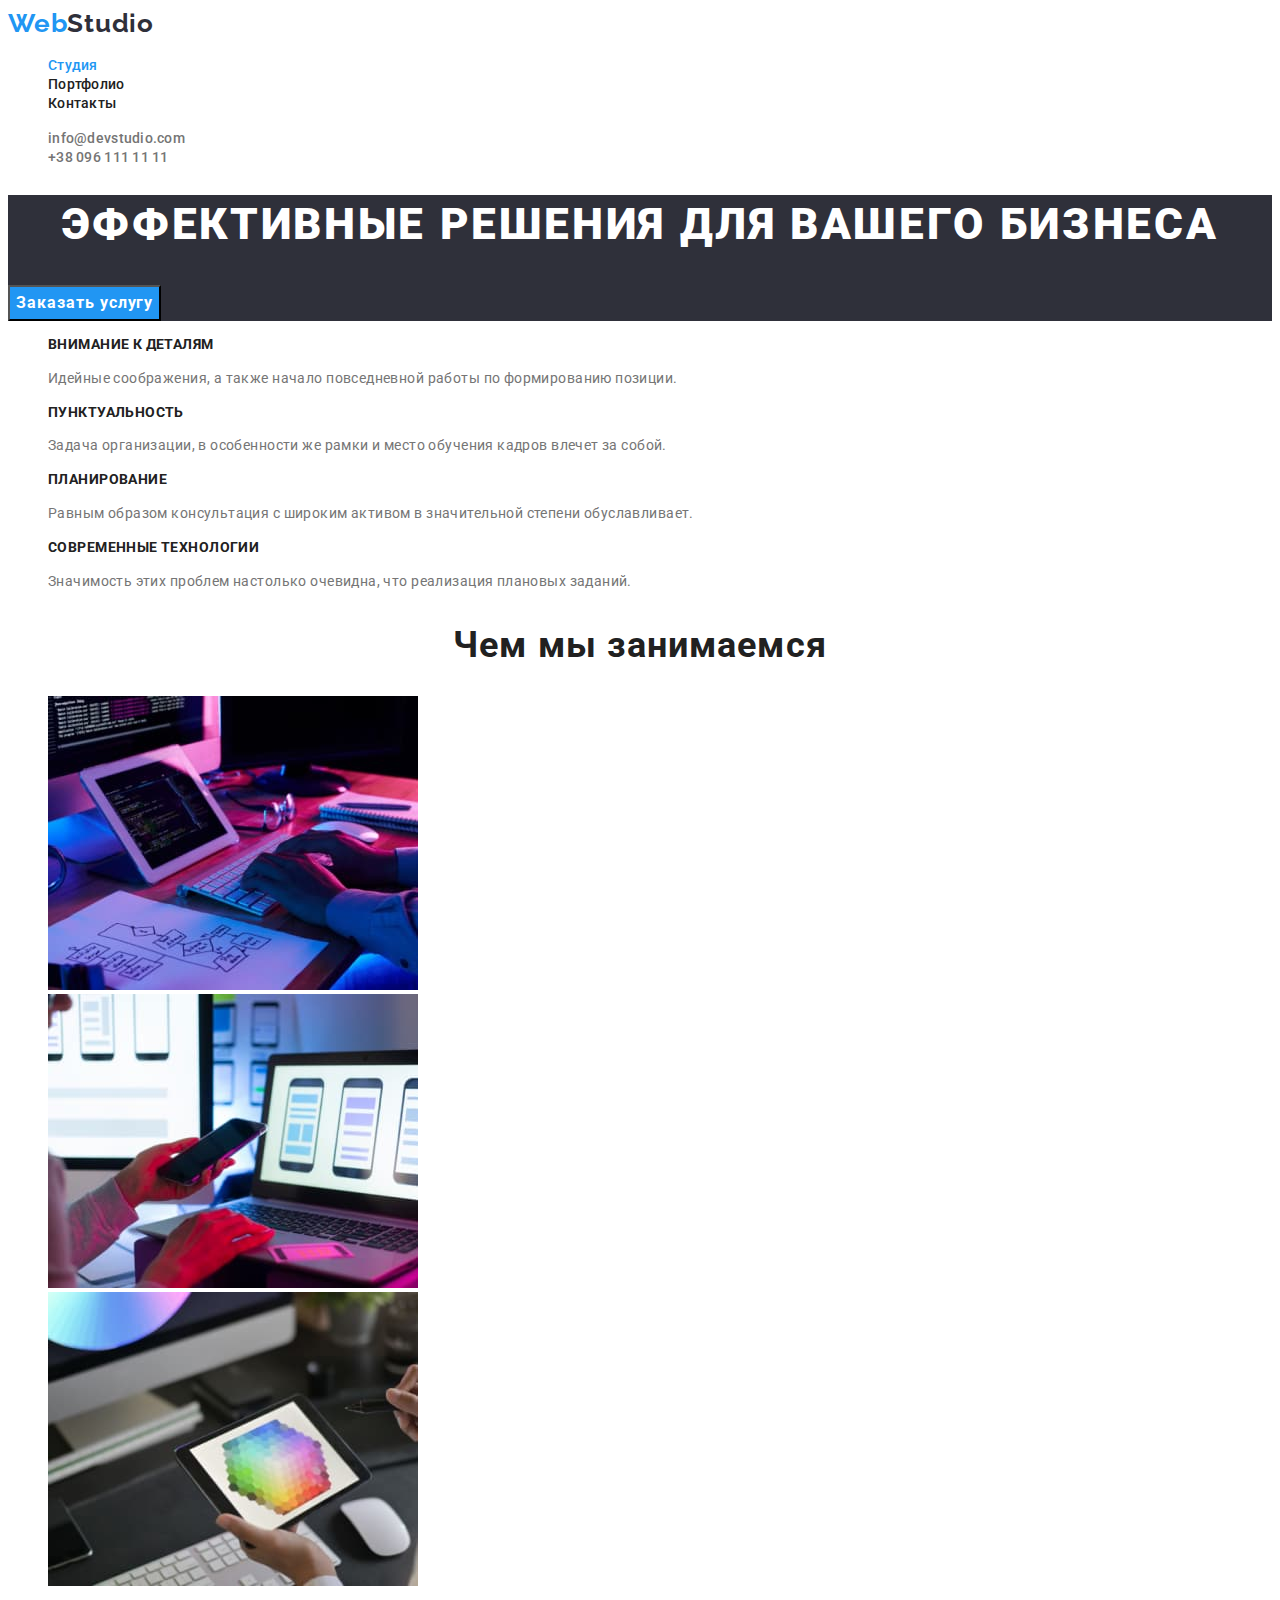
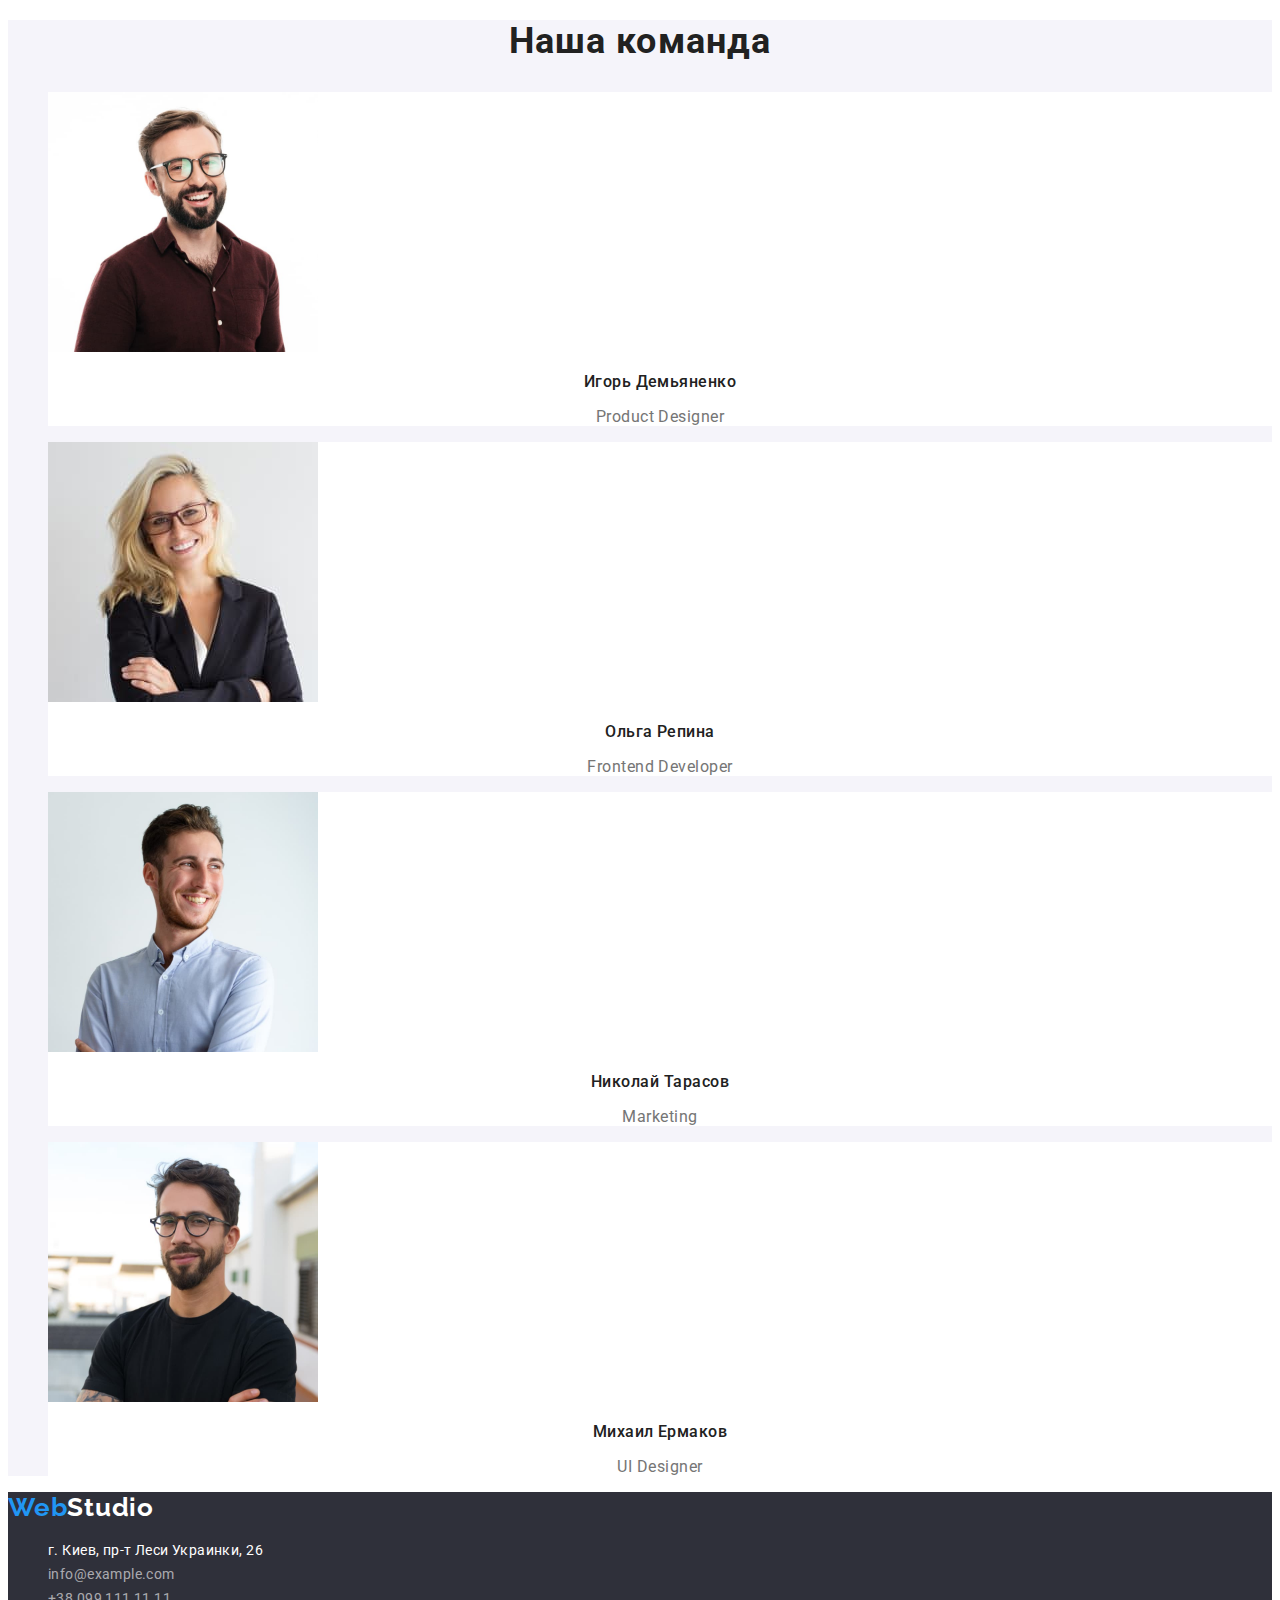
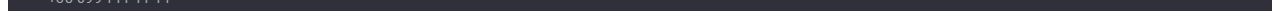
<file: index.html>
<!DOCTYPE html>
<html lang="ru">
  <head>
    <meta charset="UTF-8" />
    <meta http-equiv="X-UA-Compatible" content="IE=edge" />
    <meta name="viewport" content="width=device-width, initial-scale=1.0" />
    <title>Document</title>
    <link rel="preconnect" href="https://fonts.googleapis.com" />
    <link rel="preconnect" href="https://fonts.gstatic.com" crossorigin />
    <link
      href="https://fonts.googleapis.com/css2?family=Raleway:wght@700&family=Roboto:wght@400;500;700;900&display=swap"
      rel="stylesheet"
    />
    <link rel="stylesheet" href="./css/styles.css" />
  </head>
  <body>
    <header class="page-header">
      <nav class="navigation">
        <a class="logo logo-theme-light link" href="#" lang="en"
          ><span class="logo-prefix">Web</span>Studio</a
        >
        <ul class="menu list">
          <li class="menu-item">
            <a class="menu-link link active" href="./index.html">Студия</a>
          </li>
          <li class="menu-item">
            <a class="menu-link link" href="./portfolio.html">Портфолио</a>
          </li>
          <li class="menu-item">
            <a class="menu-link link" href="#">Контакты</a>
          </li>
        </ul>
      </nav>
      <ul class="list">
        <li>
          <a class="mail link" href="mailto:info@devstudio.com"
            >info@devstudio.com</a
          >
        </li>
        <li>
          <a class="phone-number link" href="tel:+380991111111"
            >+38 096 111 11 11</a
          >
        </li>
      </ul>
    </header>
    <main>
      <section class="hero">
        <h1 class="hero-title">Эффективные решения для вашего бизнеса</h1>
        <button type="button" class="hero-button">Заказать услугу</button>
      </section>
      <section>
        <h2 hidden>Особенности</h2>
        <ul class="advantages list">
          <li>
            <h3 class="hero-subtitle">Внимание к деталям</h3>
            <p class="desc">
              Идейные соображения, а также начало повседневной работы по
              формированию позиции.
            </p>
          </li>
          <li>
            <h3 class="hero-subtitle">Пунктуальность</h3>
            <p class="desc">
              Задача организации, в особенности же рамки и место обучения кадров
              влечет за собой.
            </p>
          </li>
          <li>
            <h3 class="hero-subtitle">Планирование</h3>
            <p class="desc">
              Равным образом консультация с широким активом в значительной
              степени обуславливает.
            </p>
          </li>
          <li>
            <h3 class="hero-subtitle">Современные технологии</h3>
            <p class="desc">
              Значимость этих проблем настолько очевидна, что реализация
              плановых заданий.
            </p>
          </li>
        </ul>
      </section>
      <section>
        <h2 class="title">Чем мы занимаемся</h2>
        <ul class="list">
          <li>
            <img
              src="./images/we-do/preview-1.jpg"
              alt="работа на компьютеое"
              width="370"
              height="294"
            />
          </li>
          <li>
            <img
              src="./images/we-do/preview-2.jpg"
              alt="работа с телефономи"
              width="370"
              height="294"
            />
          </li>
          <li>
            <img
              src="./images/we-do/preview-3.jpg"
              alt="работа с планшетом"
              width="370"
              height="294"
            />
          </li>
        </ul>
      </section>
      <section class="team">
        <h2 class="title">Наша команда</h2>
        <ul class="team list">
          <li class="team-member">
            <img
              src="./images/we/ihor-demianenko.jpg"
              alt="Аватар"
              width="270"
              height="260"
            />
            <h3 class="name">Игорь Демьяненко</h3>
            <p class="position" lang="en">Product Designer</p>
          </li>
          <li class="team-member">
            <img
              src="./images/we/olha-repina.jpg"
              alt="Аватар"
              width="270"
              height="260"
            />
            <h3 class="name">Ольга Репина</h3>
            <p class="position" lang="en">Frontend Developer</p>
          </li>
          <li class="team-member">
            <img
              src="./images/we/nikolai-tarasov.jpg"
              alt="Аватар"
              width="270"
              height="260"
            />
            <h3 class="name">Николай Тарасов</h3>
            <p class="position" lang="en">Marketing</p>
          </li>
          <li class="team-member">
            <img
              src="./images/we/mihail-ermakov.jpg"
              alt="Аватар"
              width="270"
              height="260"
            />
            <h3 class="name">Михаил Ермаков</h3>
            <p class="position" lang="en">UI Designer</p>
          </li>
        </ul>
      </section>
    </main>
    <footer class="footer-fon">
      <a class="logo logo-theme-dark link" href="#" lang="en"
        ><span class="logo-prefix">Web</span>Studio</a
      >
      <address>
        <ul class="list">
          <li>
            <a
              class="address link"
              href="https://goo.gl/maps/6zLz4s2RPmrA527J9"
              target="_blank"
              rel="noreferrer noopener"
              >г. Киев, пр-т Леси Украинки, 26</a
            >
          </li>
          <li>
            <a class="contacts link" href="mailto:info@example.com"
              >info@example.com</a
            >
          </li>
          <li>
            <a class="contacts link" href="tel:+380991111111"
              >+38 099 111 11 11</a
            >
          </li>
        </ul>
      </address>
    </footer>
  </body>
</html>
</file>
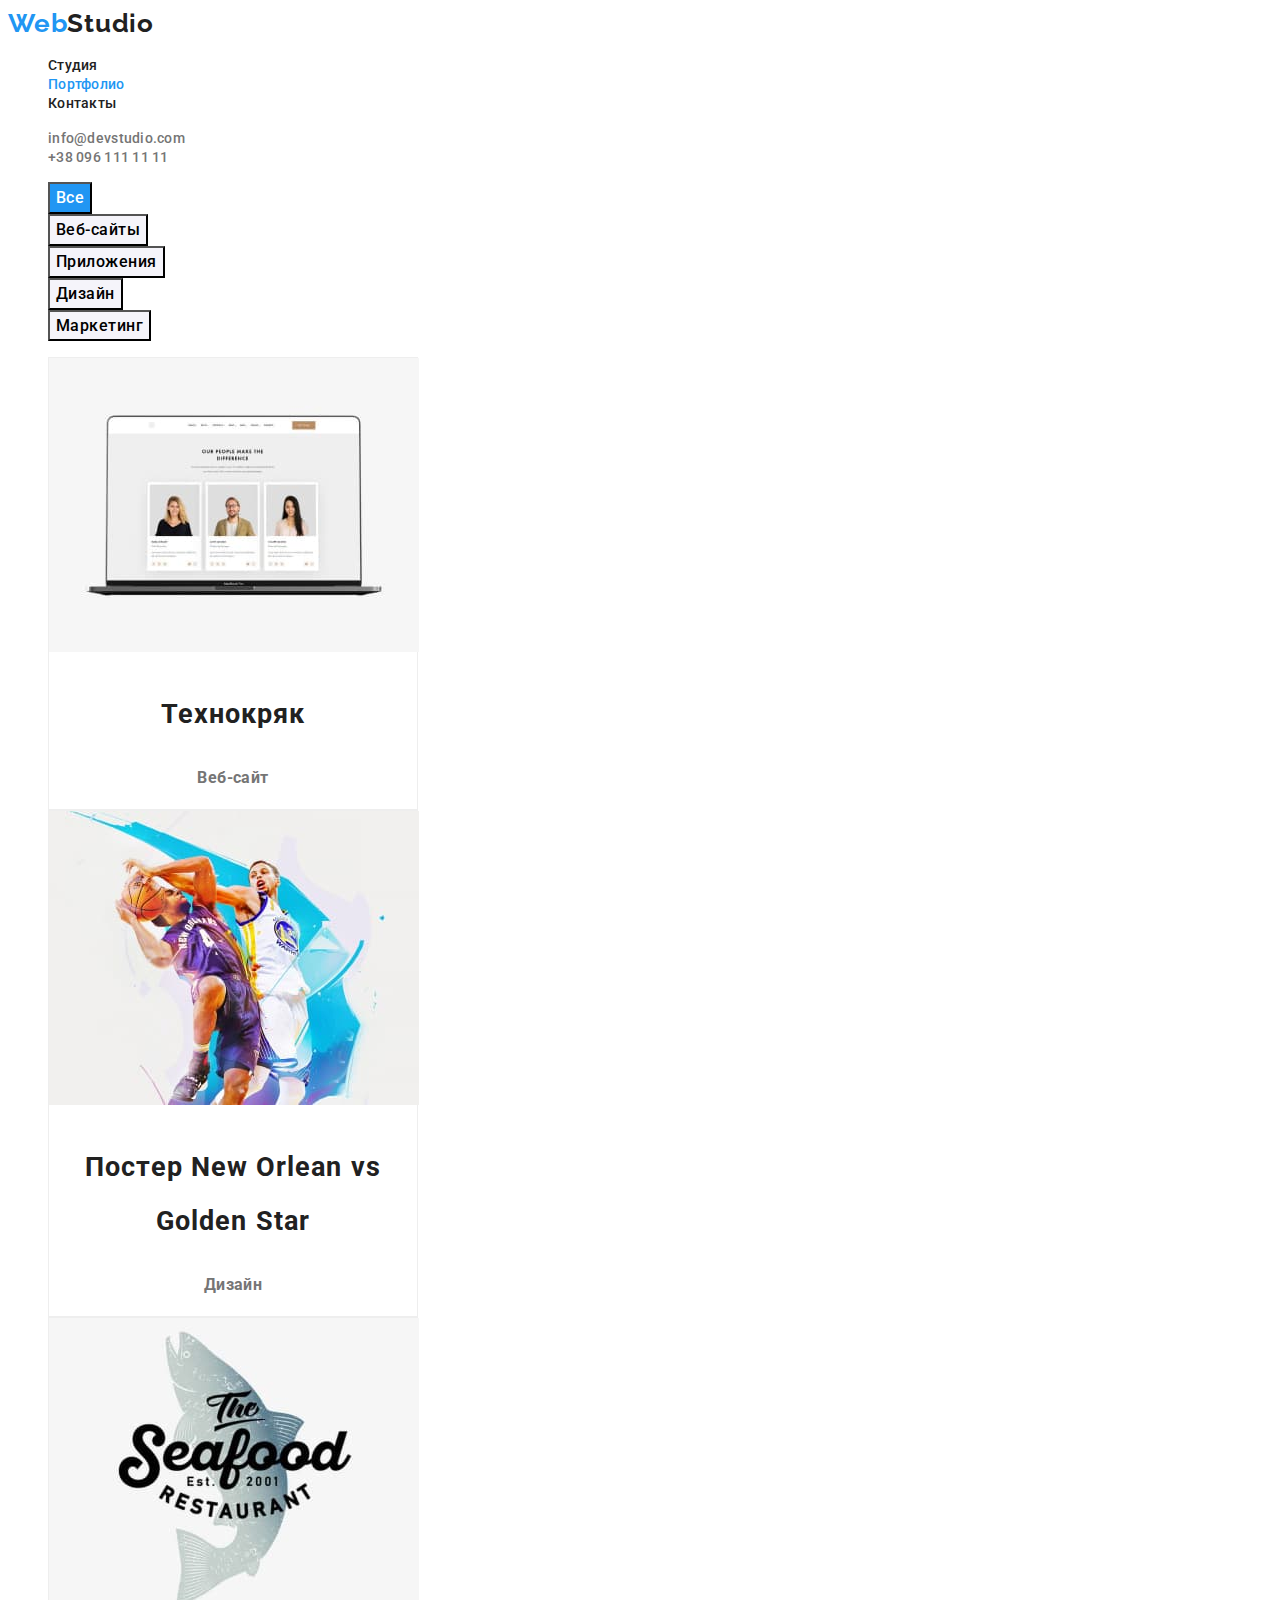
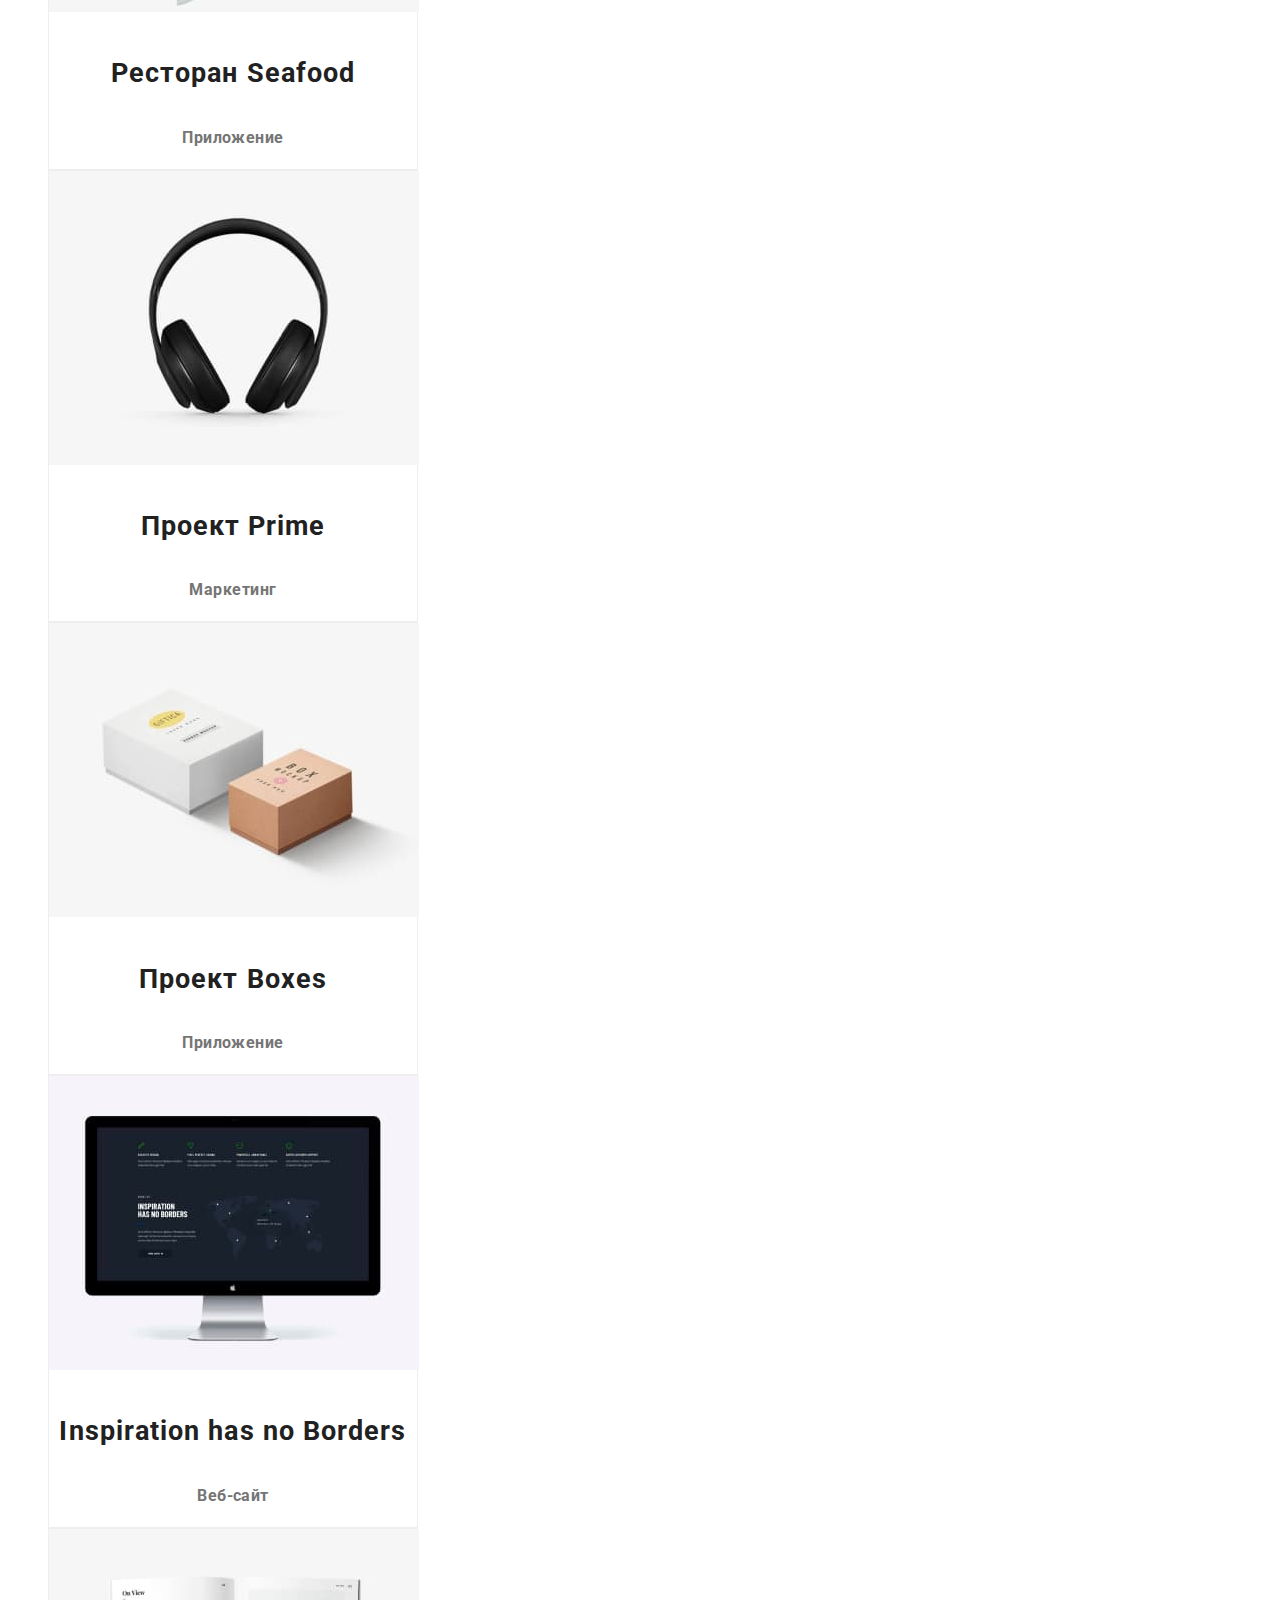
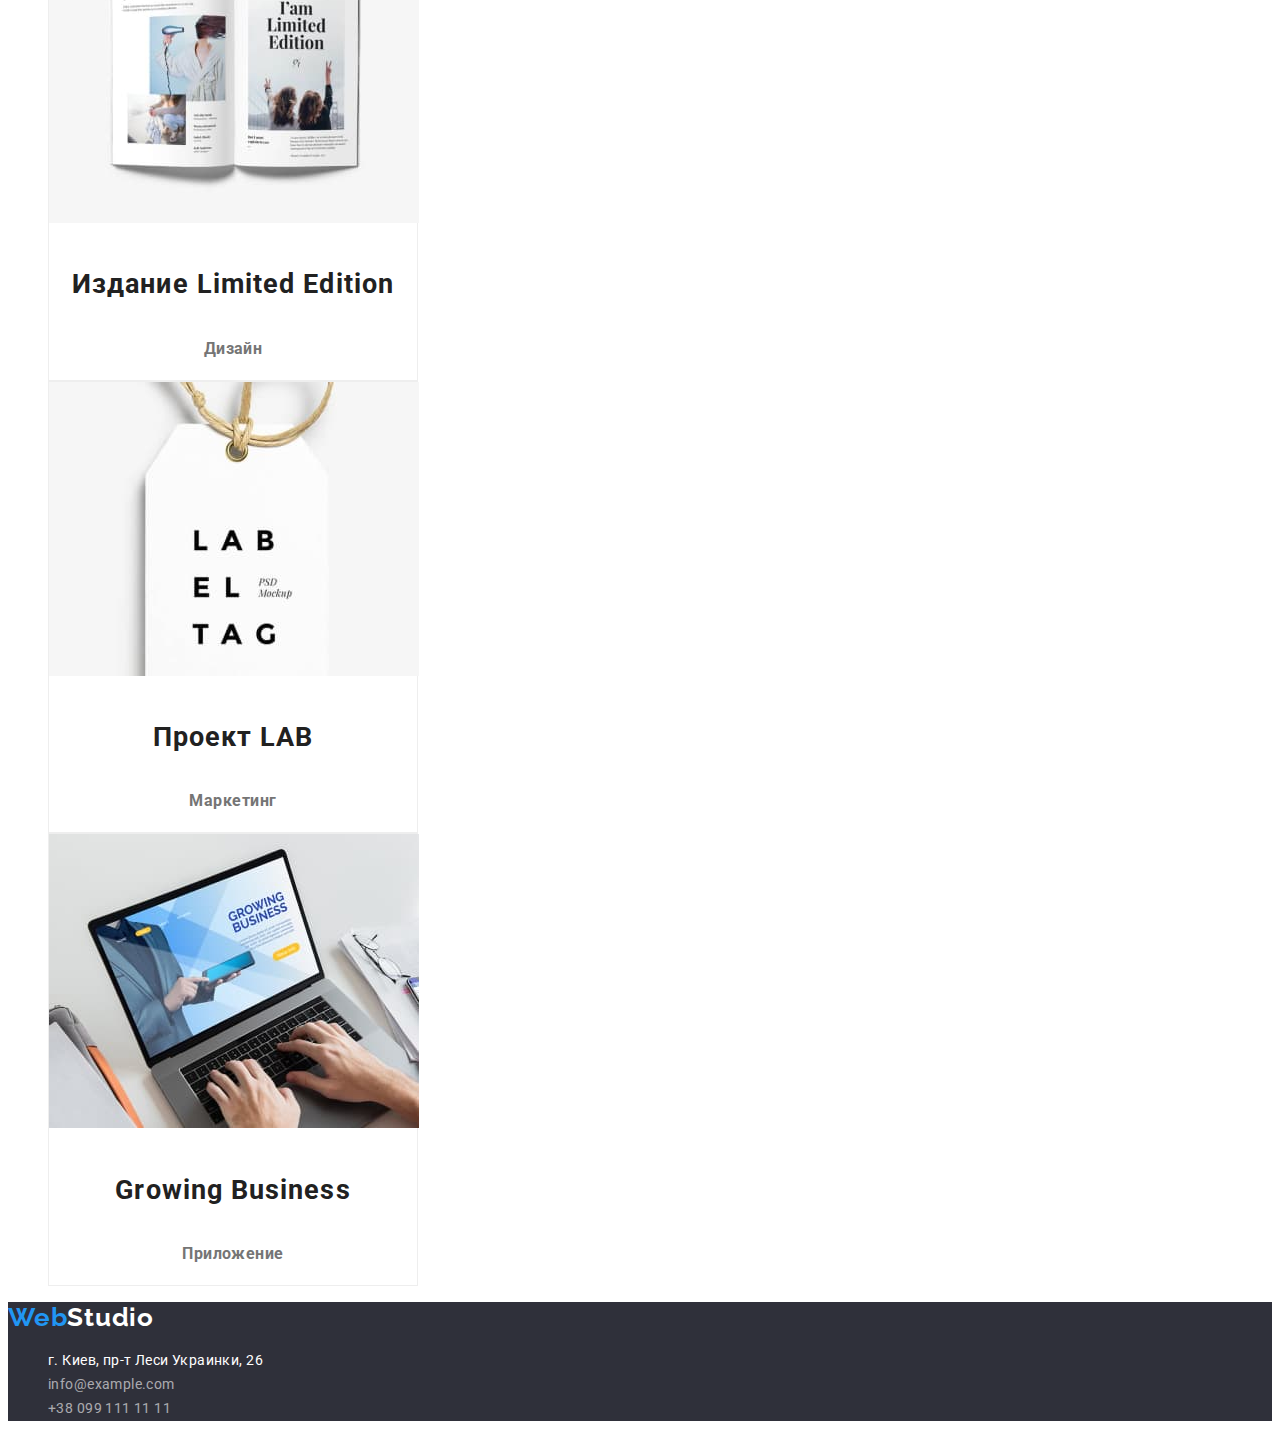
<file: portfolio.html>
<!DOCTYPE html>
<html lang="ru">
  <head>
    <meta charset="UTF-8" />
    <meta http-equiv="X-UA-Compatible" content="IE=edge" />
    <meta name="viewport" content="width=device-width, initial-scale=1.0" />
    <title>Портфолио</title>
    <link rel="preconnect" href="https://fonts.googleapis.com" />
    <link rel="preconnect" href="https://fonts.gstatic.com" crossorigin />
    <link
      href="https://fonts.googleapis.com/css2?family=Raleway:wght@700&family=Roboto:wght@400;500;700;900&display=swap"
      rel="stylesheet"
    />
    <link rel="stylesheet" href="./css/styles.css" />
  </head>

  <body>
    <!--шапка-->
    <header class="page-header">
      <nav class="navigation">
        <a class="logo link" href="./index.html" lang="en"
          ><span class="logo-prefix">Web</span>Studio</a
        >
        <ul class="menu list">
          <li>
            <a class="menu-link link" href="./index.html">Студия</a>
          </li>
          <li>
            <a class="menu-link link active" href="./portfolio.html"
              >Портфолио</a
            >
          </li>
          <li>
            <a class="menu-link link" href="#">Контакты</a>
          </li>
        </ul>
      </nav>
      <ul class="list">
        <li>
          <a class="mail link" href="mailto:info@devstudio.com"
            >info@devstudio.com</a
          >
        </li>
        <li>
          <a class="phone-number link" href="tel:+380961111111"
            >+38 096 111 11 11</a
          >
        </li>
      </ul>
    </header>
    <h1 hidden>Портфолио</h1>

    <!--блок 1-->
    <main>
      <section class="filter">
        <ul class="list">
          <li>
            <button class="filter-button active" type="button">Все</button>
          </li>
          <li>
            <button class="filter-button" type="button">Веб-сайты</button>
          </li>
          <li>
            <button class="filter-button" type="button">Приложения</button>
          </li>
          <li>
            <button class="filter-button" type="button">Дизайн</button>
          </li>
          <li>
            <button class="filter-button" type="button">Маркетинг</button>
          </li>
        </ul>
        <!--блок 2-->
        <ul class="portfolio list">
          <li class="portfolio-item">
            <a href="#" class="portfolio-link link">
              <img
                src="./images/portfolio/img-1.jpg"
                alt="ноутбук"
                width="370"
                height="294"
              />
              <h2 class="portfolio-title">Технокряк</h2>
              <p class="portfolio-subtitle">Веб-сайт</p>
            </a>
          </li>
          <li class="portfolio-item">
            <a href="#" class="portfolio-link link">
              <img
                src="./images/portfolio/img-2.jpg"
                alt="два баскетболиста"
                width="370"
                height="294"
              />
              <h2 class="portfolio-title">Постер New Orlean vs Golden Star</h2>
              <p class="portfolio-subtitle">Дизайн</p>
            </a>
          </li>
          <li class="portfolio-item">
            <a href="#" class="portfolio-link link">
              <img
                src="./images/portfolio/img-3.jpg"
                alt="рыба"
                width="370"
                height="294"
              />
              <h2 class="portfolio-title">Ресторан Seafood</h2>
              <p class="portfolio-subtitle">Приложение</p>
            </a>
          </li>
          <li class="portfolio-item">
            <a href="#" class="portfolio-link link">
              <img
                src="./images/portfolio/img-4.jpg"
                alt="наушники"
                width="370"
                height="294"
              />
              <h2 class="portfolio-title">Проект Prime</h2>
              <p class="portfolio-subtitle">Маркетинг</p>
            </a>
          </li>

          <li class="portfolio-item">
            <a href="#" class="portfolio-link link">
              <img
                src="./images/portfolio/img-5.jpg"
                alt="две коробки"
                width="370"
                height="294"
              />
              <h2 class="portfolio-title">Проект Boxes</h2>
              <p class="portfolio-subtitle">Приложение</p>
            </a>
          </li>

          <li class="portfolio-item">
            <a href="#" class="portfolio-link link">
              <img
                src="./images/portfolio/img-6.jpg"
                alt="монитор"
                width="370"
                height="294"
              />
              <h2 class="portfolio-title">Inspiration has no Borders</h2>
              <p class="portfolio-subtitle">Веб-сайт</p>
            </a>
          </li>

          <li class="portfolio-item">
            <a href="#" class="portfolio-link link">
              <img
                src="./images/portfolio/img-7.jpg"
                alt="книга"
                width="370"
                height="294"
              />
              <h2 class="portfolio-title">Издание Limited Edition</h2>
              <p class="portfolio-subtitle">Дизайн</p>
            </a>
          </li>

          <li class="portfolio-item">
            <a href="#" class="portfolio-link link">
              <img
                src="./images/portfolio/img-8.jpg"
                alt="ярлык"
                width="370"
                height="294"
              />
              <h2 class="portfolio-title">Проект LAB</h2>
              <p class="portfolio-subtitle">Маркетинг</p>
            </a>
          </li>

          <li class="portfolio-item">
            <a href="#" class="portfolio-link link">
              <img
                src="./images/portfolio/img-9.jpg"
                alt="работа с ноутбуком"
                width="370"
                height="294"
              />
              <h2 class="portfolio-title">Growing Business</h2>
              <p class="portfolio-subtitle">Приложение</p>
            </a>
          </li>
        </ul>
      </section>
    </main>

    <footer>
      <a class="logo logo-theme-dark link" href="#" lang="en"
        ><span class="logo-prefix">Web</span>Studio</a
      >
      <address>
        <ul class="list">
          <li>
            <a
              class="address link"
              href="https://goo.gl/maps/6zLz4s2RPmrA527J9"
              target="_blank"
              rel="noreferrer noopener"
              >г. Киев, пр-т Леси Украинки, 26</a
            >
          </li>
          <li>
            <a class="contacts link" href="mailto:info@example.com"
              >info@example.com</a
            >
          </li>
          <li>
            <a class="contacts link" href="tel:+380991111111"
              >+38 099 111 11 11</a
            >
          </li>
        </ul>
      </address>
    </footer>
  </body>
</html>
</file>
<file: css/styles.css>
:root {
  --highlight-color: #2196f3;
  --default-text-color: #212121;
  --contacts-color: #757575;
  --hero-button-color: #ffffff;
  --hero-bg-color: #2f303a;
  --logo-sufix-color: #ffffff;
  --logo-theme-light-color: #2f303a;
  --footer-color: #2f303a;
  --footer-contacts-color: rgba(255, 255, 255, 0.6);
  --team-bg-color: #f5f4fa;
  --filter-button-bg-color: #f5f4fa;
  --hero-title-color: #ffffff;
  --team-color: #f5f4fa;
  --portfolio-tile-bg-color: #f5f4fa;
  --team-member-bg-color: #ffffff;
}

.link {
  text-decoration: none;
}

.list {
  list-style: none;
}

body {
  font-family: "Roboto", sans-serif;
  color: var(--default-text-color);
}

.logo {
  font-family: "Raleway", sans-serif;
  font-weight: 700;
  font-size: 26px;
  line-height: 1.19;
  letter-spacing: 0.03em;
  color: var(--default-text-color);
}

.logo-prefix {
  color: var(--highlight-color);
}

.logo-theme-dark {
  color: var(--logo-sufix-color);
}

.logo-theme-light {
  color: var(--logo-theme-light-color);
}

.menu-link {
  font-weight: 500;
  font-size: 14px;
  line-height: 1.14;
  letter-spacing: 0.02em;
  color: var(--default-text-color);
}

.menu-link:hover,
.menu-link:focus {
  color: var(--highlight-color);
}

.menu-link.active {
  color: var(--highlight-color);
}

.mail {
  font-weight: 500;
  font-size: 14px;
  line-height: 1.14;
  letter-spacing: 0.02em;
  color: var(--contacts-color);
}
.mail:hover,
.mail:focus {
  color: var(--highlight-color);
}
.phone-number {
  font-weight: 500;
  font-size: 14px;
  line-height: 1.14;
  letter-spacing: 0.02em;
  color: var(--contacts-color);
}
.phone-number:hover,
.phone-number:focus {
  color: var(--highlight-color);
}

/* ========= COMPONENTS ======= */

.title {
  font-weight: 700;
  font-size: 36px;
  line-height: 1.17;
  text-align: center;
  letter-spacing: 0.03em;
  color: var(--default-text-color);
}

/* ========= /COMPONENTS ======= */

/* ======== body-elements =======*/
.hero {
  background-color: var(--hero-bg-color);
}

.hero-title {
  font-weight: 900;
  font-size: 44px;
  line-height: 1.36;
  text-align: center;
  letter-spacing: 0.06em;
  text-transform: uppercase;
  color: var(--hero-title-color);
}

.hero-button {
  font-family: "Roboto", sans-serif;
  font-weight: 700;
  font-size: 16px;
  line-height: 1.87;
  display: flex;
  align-items: center;
  text-align: center;
  letter-spacing: 0.06em;
  background-color: var(--highlight-color);
  color: var(--hero-button-color);
  cursor: pointer;
}

.filter-button {
  font-family: "Roboto", sans-serif;
  font-weight: 500;
  font-size: 16px;
  line-height: 1.62;
  text-align: center;
  letter-spacing: 0.03em;
  cursor: pointer;
  background-color: var(--filter-button-bg-color);
}

.filter-button:hover,
.filter-button:focus {
  background-color: var(--highlight-color);
  color: var(--hero-button-color);
}

.filter-button.active {
  background-color: var(--highlight-color);
  color: var(--hero-button-color);
}

.portfolio-link {
  font-weight: 700;
  font-size: 18px;
  line-height: 2;
  letter-spacing: 0.06em;
  color: var(--default-text-color);
}

.portfolio-item {
  border: 1px solid #eeeeee;
  box-sizing: border-box;
  width: 370px;
  text-align: center;
}

.portfolio-subtitle {
  font-size: 16px;
  line-height: 1.87;
  letter-spacing: 0.03em;
  color: var(--contacts-color);
}

.team {
  background-color: var(--team-color);
}

.team-member {
  background-color: var(--team-member-bg-color);
}

.name {
  font-weight: 500;
  font-size: 16px;
  line-height: 19px;
  text-align: center;
  letter-spacing: 0.03em;
}

.position {
  font-size: 16px;
  line-height: 19px;
  text-align: center;
  letter-spacing: 0.03em;
  color: var(--contacts-color);
}

.hero-subtitle {
  font-weight: 700;
  font-size: 14px;
  line-height: 1.14;
  letter-spacing: 0.03em;
  text-transform: uppercase;
}

/* ======== /body-elements ====== */

footer {
  background-color: var(--footer-color);
}

.desc {
  font-size: 14px;
  line-height: 1.71;
  letter-spacing: 0.03em;
  color: var(--contacts-color);
}

address {
  font-style: normal;
}

.address {
  font-weight: 400;
  font-size: 14px;
  line-height: 1.71;
  letter-spacing: 0.03em;
  color: var(--hero-button-color);
}

.contacts {
  font-weight: 400;
  font-size: 14px;
  line-height: 1.71;
  letter-spacing: 0.03em;
  color: var(--footer-contacts-color);
}
</file>
